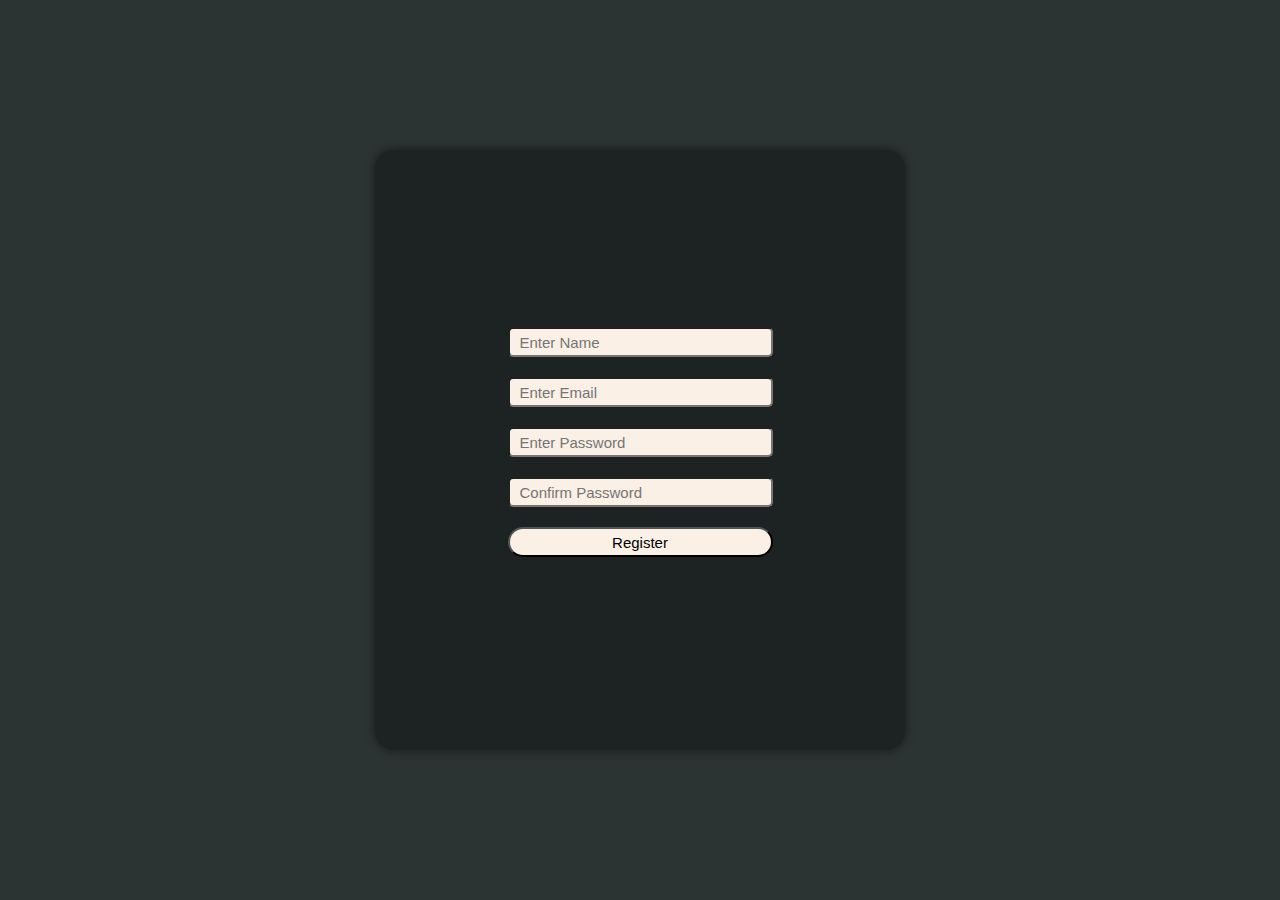
<file: index.html>
<!DOCTYPE html>
<html lang="en">

<head>
    <meta charset="UTF-8">
    <meta name="viewport" content="width=device-width, initial-scale=1.0">
    <title>Ecommerce</title>
    <link rel="stylesheet" href="style.css">
</head>

<body id="index">
    <section id="registerSection">
        <form id="registerForm">
            <input id="nameinp" type="text" placeholder="Enter Name">
            <input id="emailinp" type="text" placeholder="Enter Email">
            <input id="passwordinp" type="text" placeholder="Enter Password">
            <input id="confirminp" type="text" placeholder="Confirm Password">
            <button id="registerbtn" onclick="register()" type="button">Register</button>
            <div id="nameError" class="error-message"></div>
            <div id="emailError" class="error-message"></div>
            <div id="passwordError" class="error-message"></div>
            <div id="confirmError" class="error-message"></div>
        </form>
        <form id="loginForm">
            <input id="loginEmail" type="text" placeholder="Email">
            <input id="loginPass" type="text" placeholder="Password">
            <button id="loginbtn" onclick="login()" type="button">Login</button>
        </form>
    </section>


    <script src="register.js"></script>
</body>

</html>
</file>
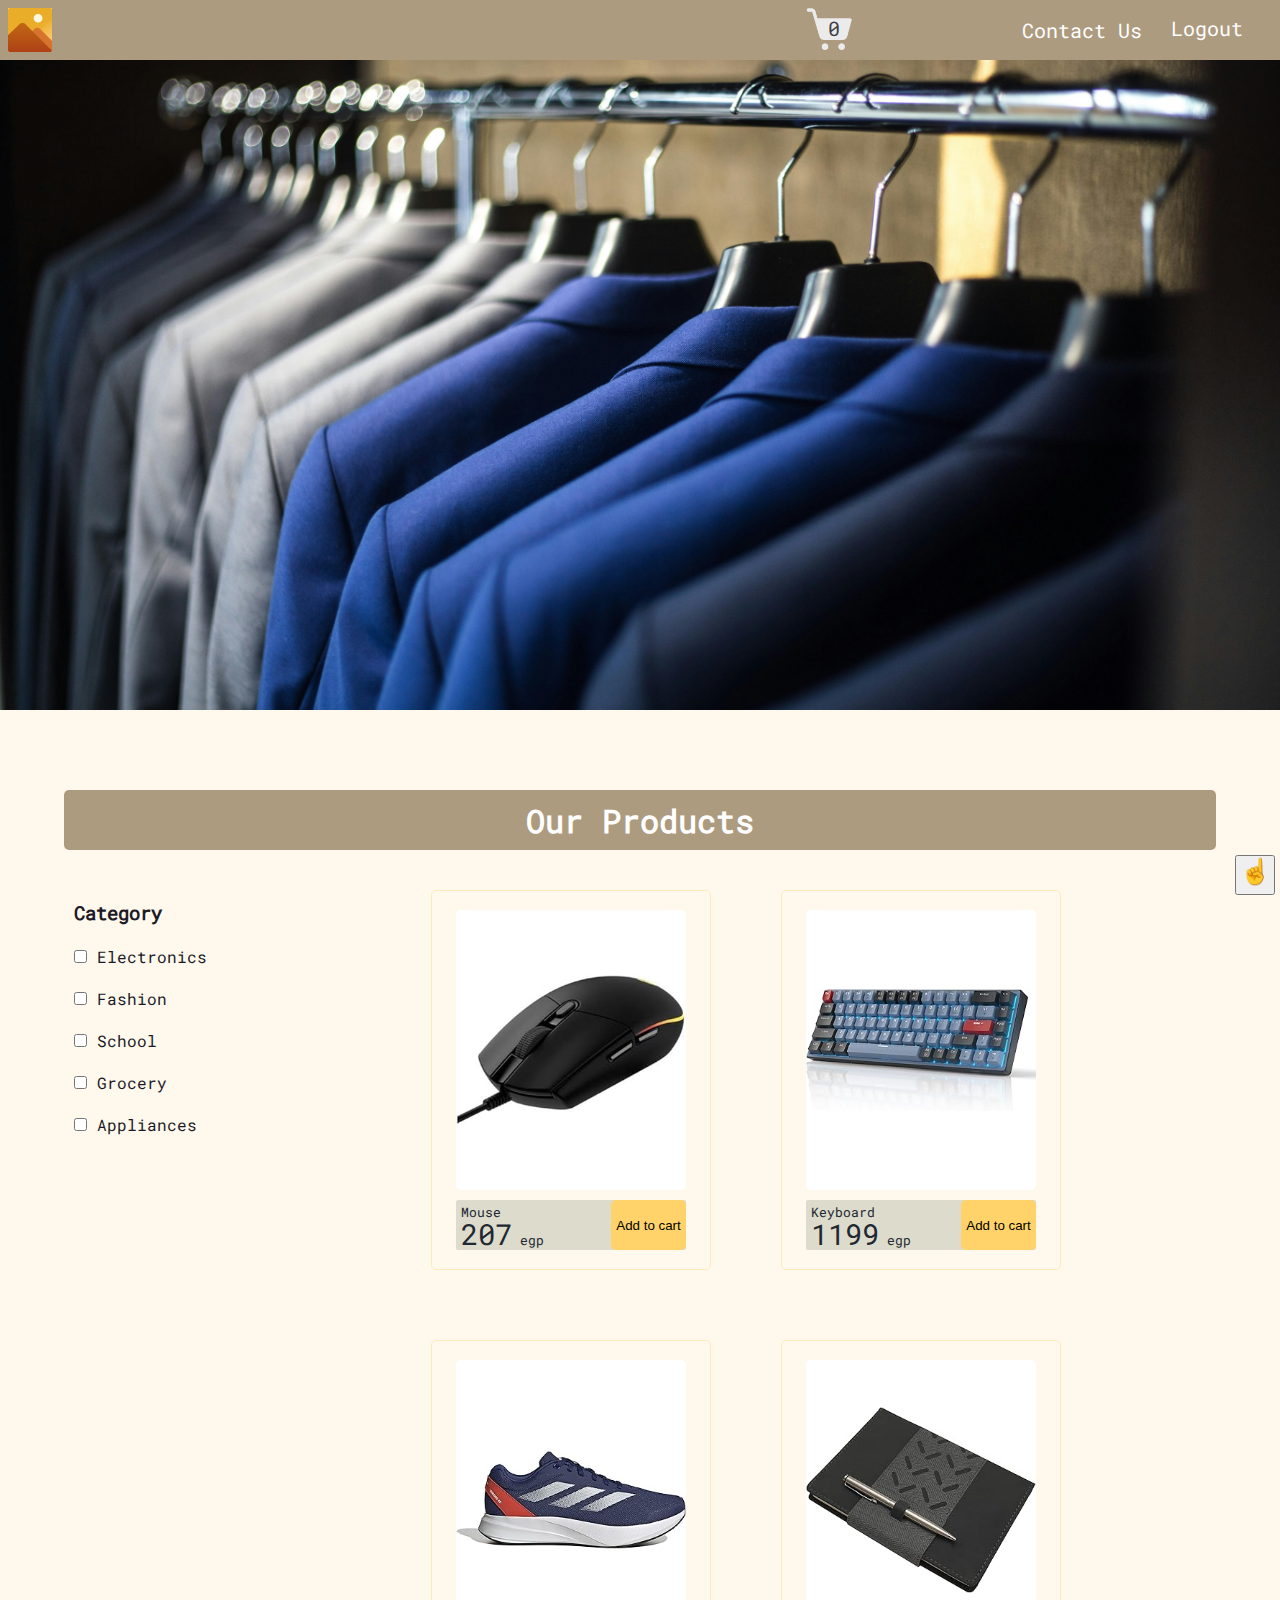
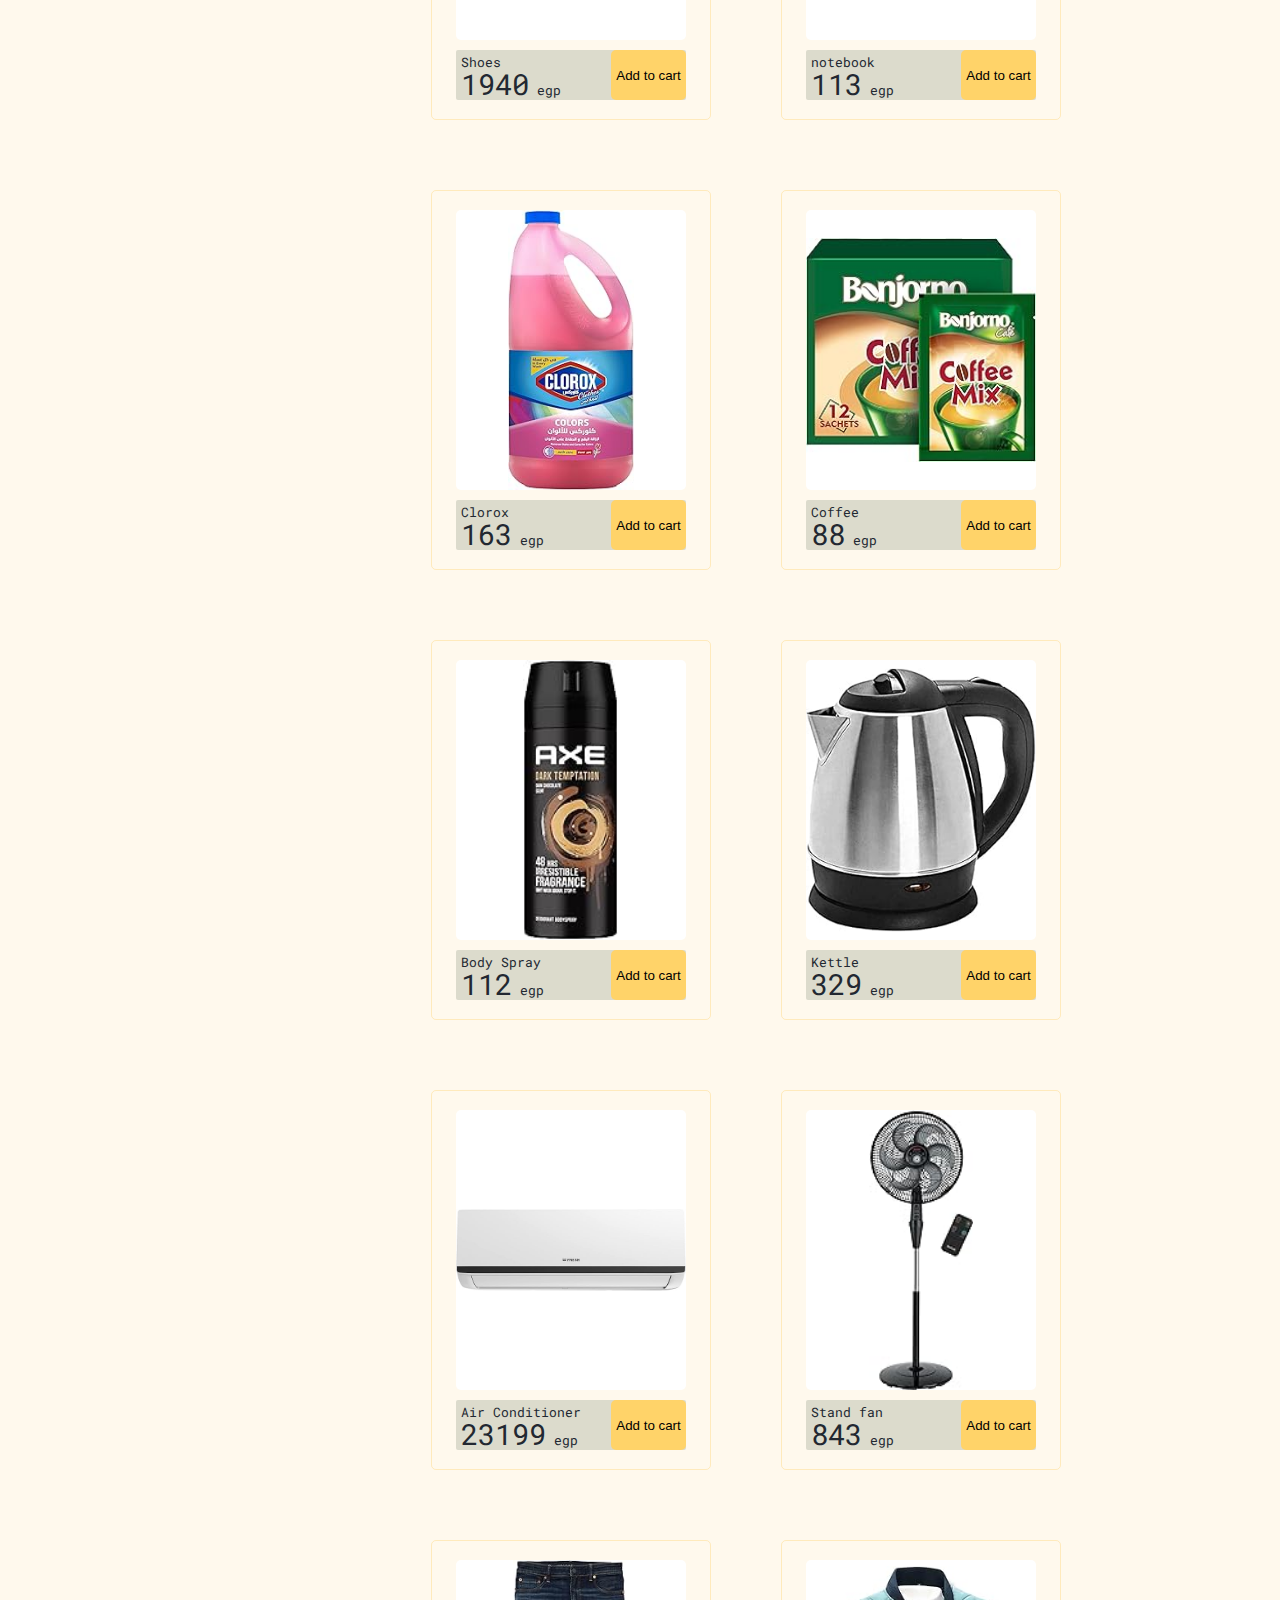
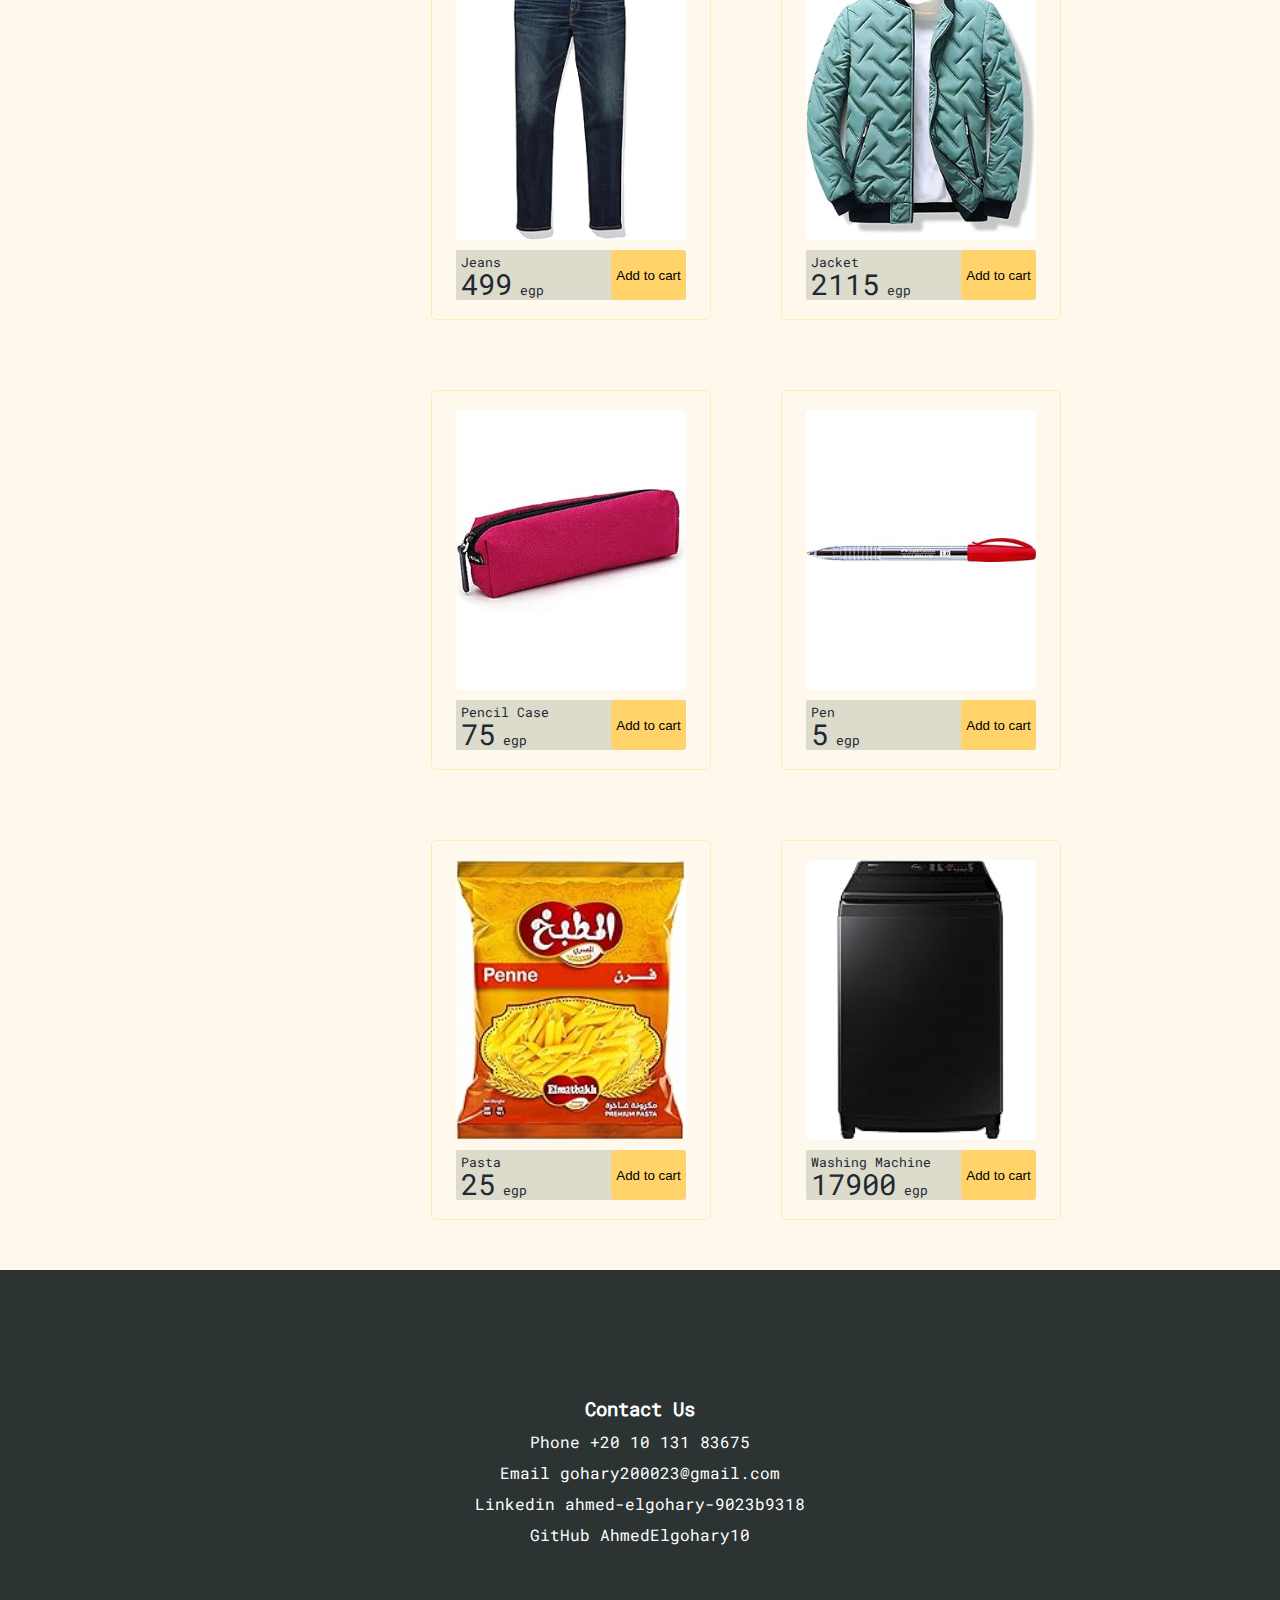
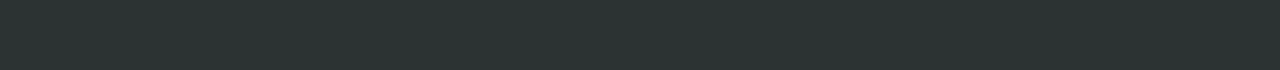
<file: home.html>
<!DOCTYPE html>
<html lang="en">

<head>
    <meta charset="UTF-8">
    <meta name="viewport" content="width=device-width, initial-scale=1.0">
    <title>Ecommerce</title>
    <link rel="stylesheet" href="style.css">
    <link rel="stylesheet" href="home.css">

</head>

<body id="home">
    <header>
        <nav class="left_nav">
            <a href="" class="logo_link"><img src="./imgs/logo.png" class="logo_img"></a>
            <!-- <div class="navElement"><a href="">Home</a></div> -->
        </nav>
        <nav class="mid_nav">

        </nav>
        <nav class="right_nav">
            <!-- <div class="navElement3"><a href="">
                <img id="cartLogo" src="./imgs/cart2.png">
            </a></div> -->
            <div class="navElement">
                <div id="cartLogo" onclick="DropDownCart()">
                    <span id="cartLogoNumber">0</span>
                    <img id="cartLogo" src="./imgs/cart2.png">
                </div>
            </div>
            <div class="navElement" id="userName">User</div>
            <div class="navElement"><a href="#ContactUs">Contact Us</a></div>
            <div class="navElement">
                <div id="logOutBtn">Logout</div>
            </div>
        </nav>
        <div id="dropDownCart">
            <table>
                <!-- table rows are added by JS -->
                <tfoot>
                    <td>total: </td>
                    <td id="showTotalPrice">000,00</td>
                    <td id="egp">egp</td>
                </tfoot>
            </table>
        </div>
    </header>

    <section id="slider">
        <img id="sliderImg" src="./slider_imgs/1.jpg">
    </section>

    <section id="ourProductsSection">
        <section id="productsHeader">
            <h1>Our Products</h1>
        </section>
        <section id="productsBody">
            <section id="leftBar">
                <h3>Category</h3><br>
                <input type="checkbox" class="categoryCheckbox" id="electronics" name="electronics" value="electronics">
                <label for="electronics">Electronics</label><br><br>
                <input type="checkbox" class="categoryCheckbox" id="fashion" name="fashion" value="fashion">
                <label for="fashion">Fashion</label><br><br>
                <input type="checkbox" class="categoryCheckbox" id="school" name="school" value="school">
                <label for="school">School</label><br><br>
                <input type="checkbox" class="categoryCheckbox" id="grocery" name="grocery" value="grocery">
                <label for="grocery">Grocery</label><br><br>
                <input type="checkbox" class="categoryCheckbox" id="appliances" name="appliances" value="appliances">
                <label for="appliances">Appliances</label><br><br>
            </section>
            <section id="mainProducts">
                <div class="productCard electronics" id="101">
                    <div class="productImg">
                        <img src="products_imgs/mouse2.jpg">
                    </div>
                    <div class="productActions">
                        <div class="left">
                            <p class="productDescription">Mouse</p>
                            <span class="productPrice">207</span> egp
                        </div>
                        <div class="right">
                            <button onclick="AddToCart(event)">Add to cart</button>
                        </div>
                    </div>
                </div>
                <div class="productCard electronics">
                    <div class="productImg">
                        <img src="products_imgs/kbrd.jpg">
                    </div>
                    <div class="productActions">
                        <div class="left">
                            <p class="productDescription">Keyboard</p>
                            <span class="productPrice">1199</span> egp
                        </div>
                        <div class="right">
                            <button onclick="AddToCart(event)">Add to cart</button>
                        </div>
                    </div>
                </div>
                <div class="productCard fashion">
                    <div class="productImg">
                        <img src="products_imgs/shoes.jpg">
                    </div>
                    <div class="productActions">
                        <div class="left">
                            <p class="productDescription">Shoes</p>
                            <span class="productPrice">1940</span> egp
                        </div>
                        <div class="right">
                            <button onclick="AddToCart(event)">Add to cart</button>
                        </div>
                    </div>
                </div>
                <div class="productCard school">
                    <div class="productImg">
                        <img src="products_imgs/notebook.jpg">
                    </div>
                    <div class="productActions">
                        <div class="left">
                            <p class="productDescription">notebook</p>
                            <span class="productPrice">113</span> egp
                        </div>
                        <div class="right">
                            <button onclick="AddToCart(event)">Add to cart</button>
                        </div>
                    </div>
                </div>
                <div class="productCard grocery">
                    <div class="productImg">
                        <img src="products_imgs/clorox.jpg">
                    </div>
                    <div class="productActions">
                        <div class="left">
                            <p class="productDescription">Clorox</p>
                            <span class="productPrice">163</span> egp
                        </div>
                        <div class="right">
                            <button onclick="AddToCart(event)">Add to cart</button>
                        </div>
                    </div>
                </div>
                <div class="productCard grocery">
                    <div class="productImg">
                        <img src="products_imgs/coffe.jpg">
                    </div>
                    <div class="productActions">
                        <div class="left">
                            <p class="productDescription">Coffee</p>
                            <span class="productPrice">88</span> egp
                        </div>
                        <div class="right">
                            <button onclick="AddToCart(event)">Add to cart</button>
                        </div>
                    </div>
                </div>
                <div class="productCard grocery">
                    <div class="productImg">
                        <img src="products_imgs/bodySpray.jpg">
                    </div>
                    <div class="productActions">
                        <div class="left">
                            <p class="productDescription">Body Spray</p>
                            <span class="productPrice">112</span> egp
                        </div>
                        <div class="right">
                            <button onclick="AddToCart(event)">Add to cart</button>
                        </div>
                    </div>
                </div>
                <div class="productCard appliances">
                    <div class="productImg">
                        <img src="products_imgs/kettle.jpg">
                    </div>
                    <div class="productActions">
                        <div class="left">
                            <p class="productDescription">Kettle</p>
                            <span class="productPrice">329</span> egp
                        </div>
                        <div class="right">
                            <button onclick="AddToCart(event)">Add to cart</button>
                        </div>
                    </div>
                </div>
                <div class="productCard appliances">
                    <div class="productImg">
                        <img src="products_imgs/split Air Conditioner.jpg">
                    </div>
                    <div class="productActions">
                        <div class="left">
                            <p class="productDescription">Air Conditioner</p>
                            <span class="productPrice">23199</span> egp
                        </div>
                        <div class="right">
                            <button onclick="AddToCart(event)">Add to cart</button>
                        </div>
                    </div>
                </div>
                <div class="productCard appliances">
                    <div class="productImg">
                        <img src="products_imgs/Stand Fan.jpg">
                    </div>
                    <div class="productActions">
                        <div class="left">
                            <p class="productDescription">Stand fan</p>
                            <span class="productPrice">843</span> egp
                        </div>
                        <div class="right">
                            <button onclick="AddToCart(event)">Add to cart</button>
                        </div>
                    </div>
                </div>
                <div class="productCard fashion">
                    <div class="productImg">
                        <img src="products_imgs/Slim Jean.jpg">
                    </div>
                    <div class="productActions">
                        <div class="left">
                            <p class="productDescription">Jeans</p>
                            <span class="productPrice">499</span> egp
                        </div>
                        <div class="right">
                            <button onclick="AddToCart(event)">Add to cart</button>
                        </div>
                    </div>
                </div>
                <div class="productCard fashion">
                    <div class="productImg">
                        <img src="products_imgs/Jacket.jpg">
                    </div>
                    <div class="productActions">
                        <div class="left">
                            <p class="productDescription">Jacket</p>
                            <span class="productPrice">2115</span> egp
                        </div>
                        <div class="right">
                            <button onclick="AddToCart(event)">Add to cart</button>
                        </div>
                    </div>
                </div>
                <div class="productCard school">
                    <div class="productImg">
                        <img src="products_imgs/Pencil Case.jpg">
                    </div>
                    <div class="productActions">
                        <div class="left">
                            <p class="productDescription">Pencil Case</p>
                            <span class="productPrice">75</span> egp
                        </div>
                        <div class="right">
                            <button onclick="AddToCart(event)">Add to cart</button>
                        </div>
                    </div>
                </div>
                <div class="productCard school">
                    <div class="productImg">
                        <img src="products_imgs/pen.jpg">
                    </div>
                    <div class="productActions">
                        <div class="left">
                            <p class="productDescription">Pen</p>
                            <span class="productPrice">5</span> egp
                        </div>
                        <div class="right">
                            <button onclick="AddToCart(event)">Add to cart</button>
                        </div>
                    </div>
                </div>
                <div class="productCard grocery">
                    <div class="productImg">
                        <img src="products_imgs/Pasta.jpg">
                    </div>
                    <div class="productActions">
                        <div class="left">
                            <p class="productDescription">Pasta</p>
                            <span class="productPrice">25</span> egp
                        </div>
                        <div class="right">
                            <button onclick="AddToCart(event)">Add to cart</button>
                        </div>
                    </div>
                </div>
                <div class="productCard appliances">
                    <div class="productImg">
                        <img src="products_imgs/Washing Machine.jpg">
                    </div>
                    <div class="productActions">
                        <div class="left">
                            <p class="productDescription">Washing Machine</p>
                            <span class="productPrice">17900</span> egp
                        </div>
                        <div class="right">
                            <button onclick="AddToCart(event)">Add to cart</button>
                        </div>
                    </div>
                </div>
            </section>
        </section>
    </section>




    <button id="upBtn" onclick="location.href='#'">☝</button>
    <footer>
        <h3 id="ContactUs">Contact Us</h3>
        <p>Phone +20 10 131 83675</p>
        <p>Email gohary200023@gmail.com</p>
        <a href="https://www.linkedin.com/in/ahmed-elgohary-9023b9318/">Linkedin ahmed-elgohary-9023b9318</a>
        <a href="https://github.com/AhmedElgohary10">GitHub AhmedElgohary10</p>
    </footer>


    <script src="homeSlider.js"></script>
    <script src="products.js"></script>
    <script src="AddToCart.js"></script>
    <script src="header.js"></script>
</body>

</html>
</file>
<file: style.css>
@font-face {
    font-family: 'RobotoMono';
    src: url('./fonts/RobotoMono-VariableFont_wght.ttf') format('truetype');
    font-weight: normal;
    font-style: normal;
}

*{
    padding: 0;
    margin: 0;
    box-sizing: border-box;
}

a{
    text-decoration: none;
    color: white;
}

body{
    background-color: #2C3333;
    color: #2f3e46;
    font-family: 'RobotoMono', sans-serif;
}

.error-message {
    color: red;
    font-size: 0.8em;
    margin-top: 4px;
}

#registerSection{
    width: 530px;
    height: 600px;
    margin: 150px auto;
    
    form{
        box-shadow: 0px 0px 8px 1px rgba(0,0,0,0.44);
        background-color: #1d2323;
        border-radius: 20px;
        display: none;
        flex-direction: column;
        width: 100%;
        height: 100%;
        justify-content:center;
        align-items: center;

        input,button{
            border-radius: 5px;
            width: 50%;
            height: 30px;
            padding: 10px;
            margin: 10px;
            font-size: 15px;
            background-color: #FAF0E6;
        }
        input{
            outline: 0px;
        }
        button{
            display: flex;
            border-radius: 20px;
            justify-content: center;
            align-items: center;
        }
    }
}
</file>
<file: home.css>
body#home {
    background-color: #fff9ed;
    color: white;
    position: relative;
}
#upBtn {
    display: flex;
    position: fixed;
    right: 5px;
    bottom: 5px;
    width: 40px;
    height: 40px;
    font-size: 25px;
    justify-content: center;
    align-content: center;
    z-index: 99;
}

header {
    position: sticky;
    z-index: 99;
    top: 0;
    width: 100%;
    height: 60px;
    margin: 0px auto;
    padding: 8px;
    background-color: rgb(173, 155, 127);
    font-size: 20px;
    display: flex;
    justify-content: space-between;
    align-items: center;


    .left_nav {
        height: 100%;
        width: 33.333%;
        display: flex;
        justify-content: space-between;

        .logo_link {
            img {
                height: 100%;
            }
        }
    }

    .mid_nav {
        width: 20%;
        height: 100%;
        display: flex;
        justify-content: space-evenly;
        align-items: center;
    }

    .right_nav {
        width: 40%;
        height: 100%;
        display: flex;
        justify-content: space-evenly;
        align-items: center;

        .navElement {
            width: 33.333%;
            height: 100%;
            display: flex;
            justify-content: center;
            align-items: center;

            #cartLogo{
                cursor: pointer;
                position: relative;
                width: 50px;
                height: 50px;
                /* background-image: url("./imgs/cart2.png"); */
                object-fit: cover;
                span{
                    position: absolute;
                    top: 10px;
                    left: 23px;
                    color: #3f3d43;
                    z-index: 1;
                    text-align: center;
                }
                img{
                    z-index: -1;
                }
            }

            /* display: flex;
            justify-content: flex-end;
            align-items: center; */

            /* img {
                height: 50px;
            } */

            div#logOutBtn{
                width: 75px;
                height: 30px;
            }
            #logOutBtn:hover{
                cursor: pointer;
                color: #eb1b1bd8;
                /* -webkit-text-stroke: 1px #ff0022; */
                text-shadow: 6px 0px 18px rgba(0,0,0,0.45);
            }
        }
    }
    #dropDownCart{
        display: none;
        position: fixed;
        right: 210px;
        top: 60px;
        width: 25%;
        min-height: 100px;
        background-color: #2C3333;
        border-radius: 0 0 8px 8px;

        table{
            padding: 5px;

            td{
                border-radius: 5px;
                padding: 10px;
                width: 100px;
                height: 100px;
                background-color: #4e5b5b;

                img{
                    width: 100%;
                    height: 100%;
                    object-fit: contain;
                    object-position: center;
                }
            }
            tr, tfoot{
                border-radius: 5px;
                border: 1px solid black ;
            }
            tfoot{
                td{
                    height: 30px;
                    text-align: center;
                }
                #egp{
                    background-color: inherit;
                    width: 50px;
                    padding: 0px;
                }
                border-radius: 5px;
                margin-top: 30px;
            }
        }
    }
    
}

#slider {
    width: 100%;
    height: 650px;
    /* border: 1px solid black; */
    margin: 0 auto;
    display: flex;
    justify-content: center;
    
    img {
        /* border-radius: 0px 0px 3px 3px; */
        /* background-size: 100%; */
        width: 100%;
        /* height: 100%; */
        object-fit: cover;
    }

    margin-bottom: 80px;
}

#ourProductsSection{
    /* display: flex; */
    width: 90%;
    min-height: 600px;
    margin: 0 auto;
    /* background-color: #352F44; */
    position: relative;
    margin-bottom: 50px;

    #productsHeader{
        display: flex;
        justify-content: center;
        align-items: center;
        width: 100%;
        height: 60px;
        background-color: rgb(173, 155, 127);
        margin-bottom: 40px;
        border-radius: 5px;
    }

    #productsBody{
        display: flex;
        justify-content: space-between;
        gap: 1%;

        #leftBar{
            width: 15%;
            min-width: 200px;
            /* background-color: rgb(117, 117, 117); */
            padding: 10px;
            color:#1d1926
        }
        
        #mainProducts{
            display: flex;
            justify-content: center;
            align-items: center;
            flex-wrap: wrap;
            align-content: space-evenly;
            gap: 70px;
            width: 85%;
            /* background-color: rgb(227, 227, 228); */
            
            .productCard:hover{
                box-shadow: rgba(99, 99, 99, 0.2) 0px 2px 8px 0px;
            }

            .productCard{
                display: flex;
                flex-direction: column;
                justify-content: center;
                align-items: center;
                gap: 10px;
                width: 280px;
                height: 380px;
                border: 1px solid #ffc4454a;
                border-radius: 5px;

                .productImg{
                    border-radius: 5px;
                    width: 230px;
                    height: 280px;
                    background-color: #ffffff;
                    img {
                        /* background-size: 100%; */
                        width: 100%;
                        height: 100%;
                        object-fit: contain;
                    }
                }
                .productActions{
                    display: flex;
                    justify-content: space-between;
                    width: 230px;
                    height: 50px;
                    background-color: #dcdbcc;
                    border-radius: 2px;
                    color: #222831;

                    .left{
                        padding: 5px;
                        font-size: 0.8rem;
                        line-height: 1.1;
                        .productPrice{
                            font-size: 1.8rem;
                        }
                    }
                    .right{
                        display: flex;
                        button{
                            background-color: #FFD369;
                            border-radius: 5px;
                            padding: 5px;
                            border: none;
                            text-align: center;
                            text-decoration: none;
                        }
                        button:hover {
                            background-color: #ffb300;
                        }
                    }
                }
            }
        }
    }
}

footer {
    display: flex;
    flex-direction: column;
    justify-content: center;
    align-items: center;
    margin-top: 50px;
    gap: 10px;
    width: 100%;
    height: 400px;
    background-color: #2C3333;
    /* display: flex; */
    position: relative;
    bottom: 0px;
}
</file>
